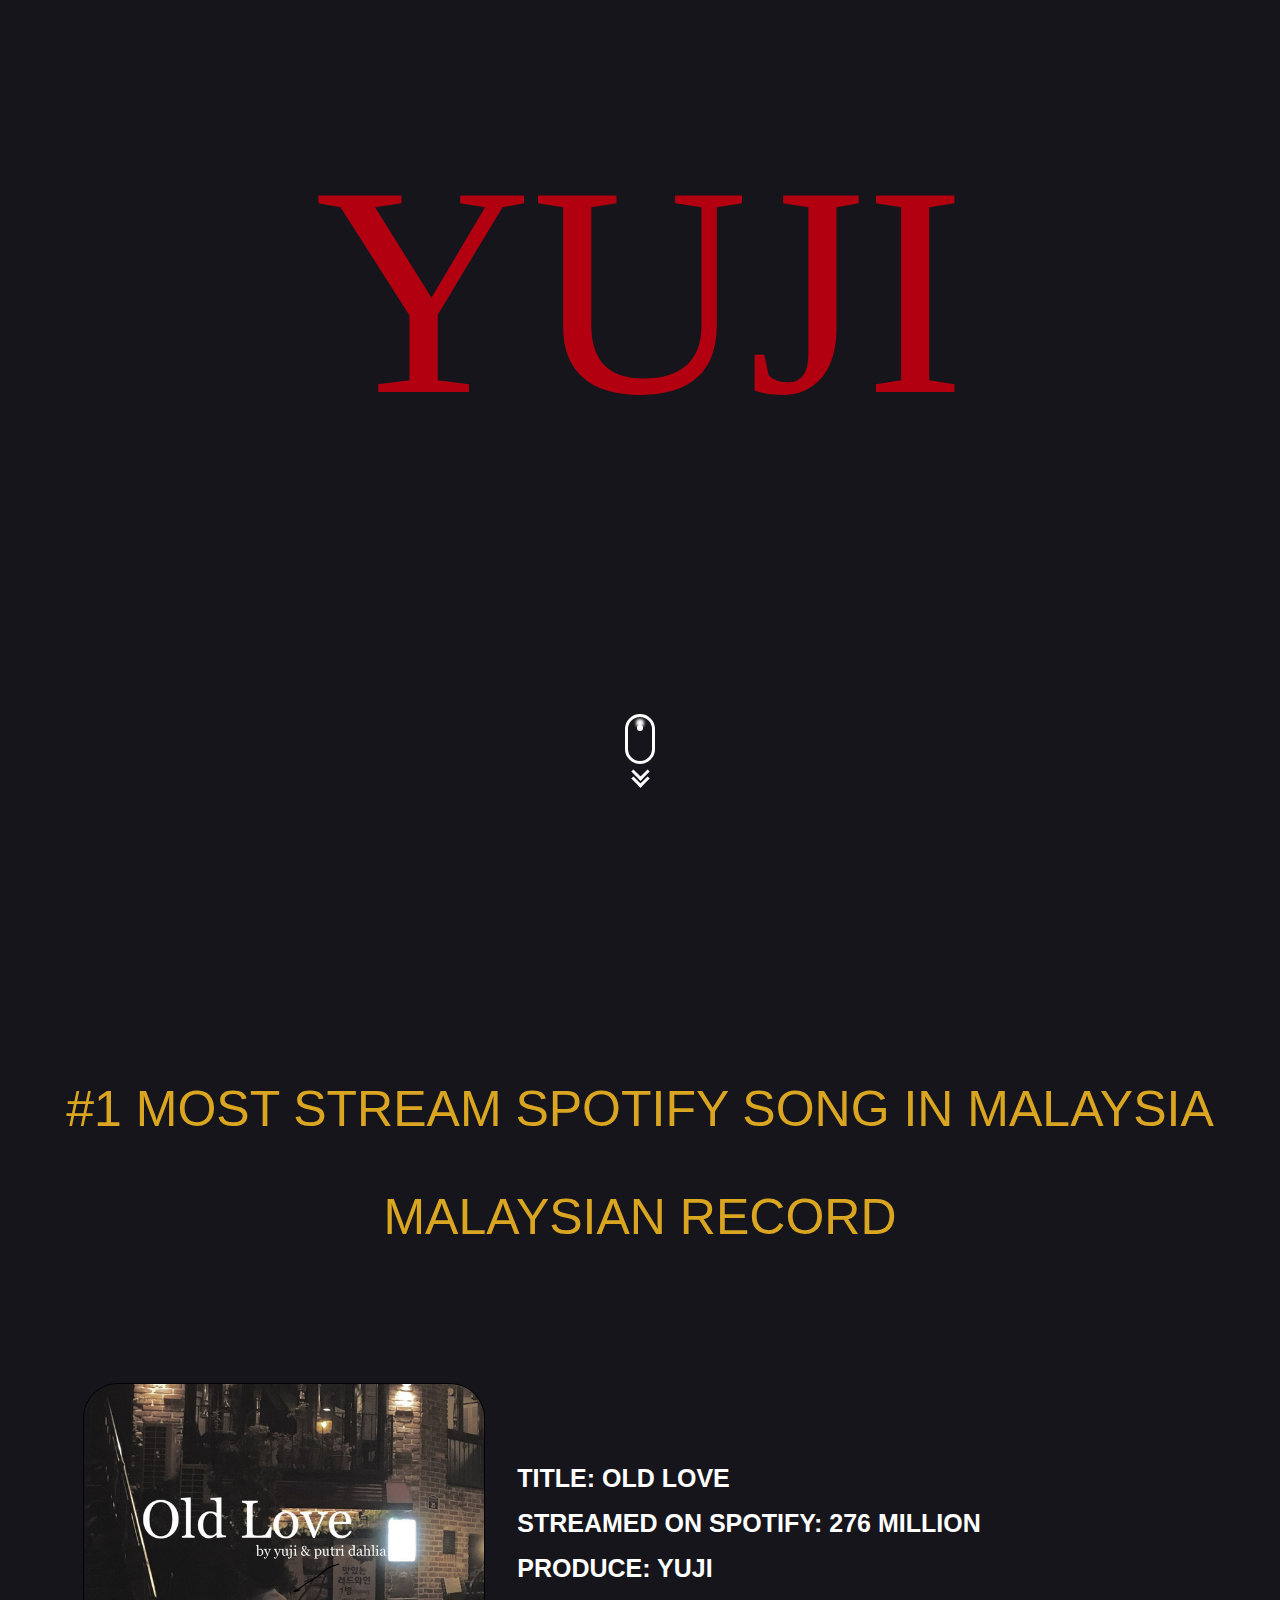
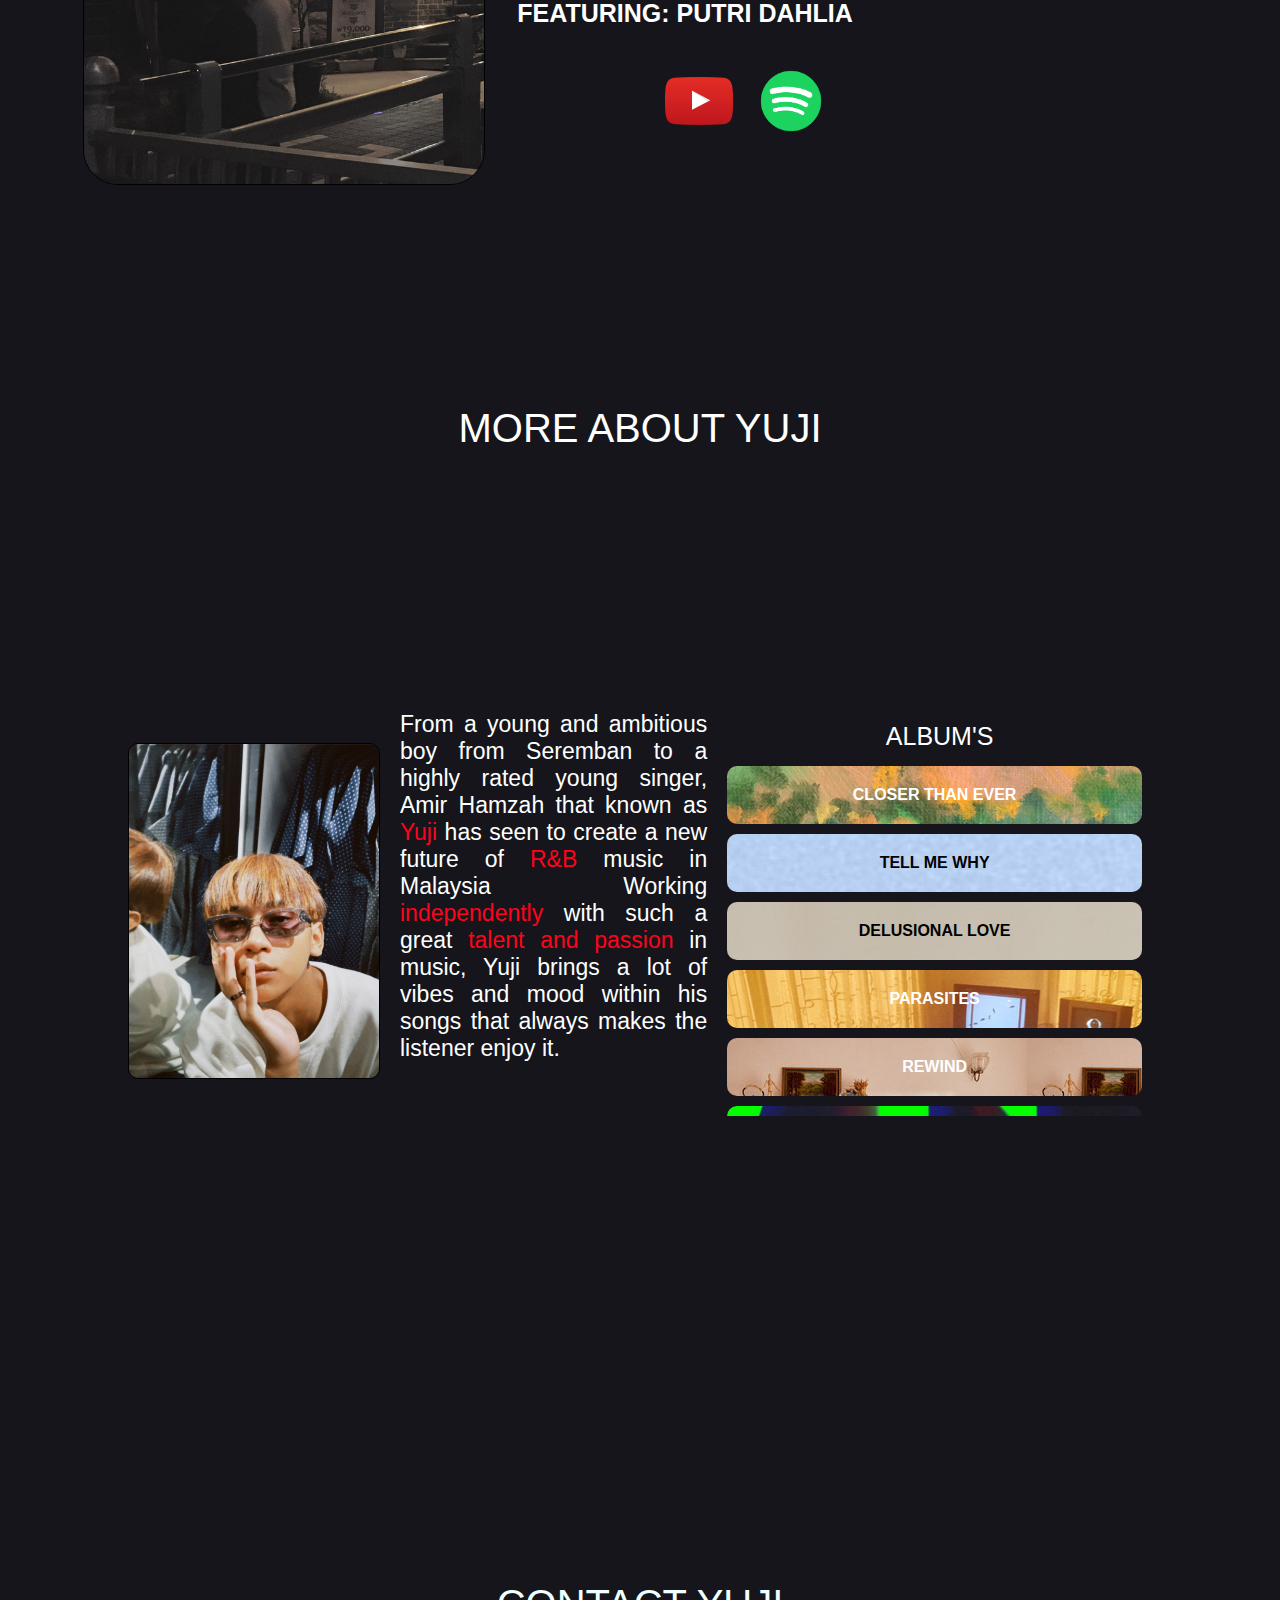
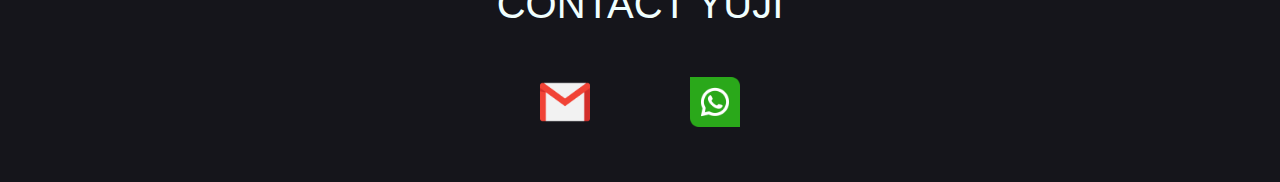
<file: artist-profile/HTML/index.html>
<!DOCTYPE html>
<html lang="en">
<head>
    <meta charset="UTF-8">
    <meta name="viewport" content="width=device-width, initial-scale=1.0">
    <title>Yuji </title>
    <link rel="stylesheet" href="../CSS/index.css">
</head>
<body>
    <p id="main-header">YUJI</p>
    <div class="scrolldown" style="--color: white">
        <div class="chevrons">
            <div class="chevrondown"></div>
            <div class="chevrondown"></div>
        </div>
    </div>
    <div class="second">
        <p id="first2">#1 MOST STREAM SPOTIFY SONG IN MALAYSIA</p>
        <p id="second2">MALAYSIAN RECORD</p>
        <div id="most">
            <table >
                <tr>
                    <th><img src="../IMAGE/old love.jpg" id="img-first"></th>
                    <th>
                        <p id="desc">
                        TITLE: OLD LOVE <br>
                        STREAMED ON SPOTIFY: 276 MILLION<br>
                        PRODUCE: YUJI<br>
                        FEATURING: PUTRI DAHLIA</p>            
                        <a href="https://youtu.be/SctrVF37GAQ?si=3c60lR4n2ow5arXd" target="youtube" style="text-decoration: none;">
                            <img src="../IMAGE/youtube icon.png" alt="YouTube" class="icon">
                        </a>
                        <a href="https://open.spotify.com/track/3W4U7TEgILGpq0EmquurtH?si=76bee172926249c3" target="spotify" style="text-decoration: none;">
                            <img src="../IMAGE/spotify icon.webp" alt="spotify" class="icon">
                        </a>
                    </th>
                </tr>
            </table>
    </div>
    </div>
    <div class="third">
        <p>MORE ABOUT YUJI</p>
        <div class="mainthird">
            <div class="left">
                <img src="../IMAGE/yuji1.jpeg" alt="yuji-kun" id="img">
                <p id="yuji-desc">
                From a young and ambitious boy from Seremban to a highly rated young singer, Amir Hamzah that known as <b>Yuji</b> has seen to create a new future of <b>R&B</b> music in Malaysia Working <b>independently</b> with such a great <b>talent and passion</b> in music, Yuji brings a lot of vibes and mood within his songs that always makes the listener enjoy it.
                </p>
                <div class="right-container">
                    <div class="right-title">ALBUM'S</div>
                    <div class="right-box">
                        <a href="https://open.spotify.com/track/2IJ0BMkxaf19IHrvbtc5cZ?si=eb609a7e7e9f416c" target="_blank"><div class="box innerbox" id="cte">CLOSER THAN EVER</div></a>
                        <a href="https://open.spotify.com/track/7f8xEWiRoJUyq4aBdCMVMS?si=b7f6385655964ead" target="_blank"><div class="box innerbox" id="tmw">TELL ME WHY</div></a>
                        <a href="https://open.spotify.com/track/2N8DFjCy523gXSFAmqukEh?si=1d475752c33f4a49" target="_blank"><div class="box innerbox" id="dl">DELUSIONAL LOVE</div></a>
                        <a href="https://open.spotify.com/track/4ASoS06kltBvEel1ekoziv?si=af6c5e32daa74e6d" target="_blank"><div class="box innerbox" id="para">PARASITES</div></a>
                        <a href="https://open.spotify.com/track/0yHtUulgJF0GEQRkyYcgJ8?si=2b8a1b6585f946c4" target="_blank"><div class="box innerbox" id="rew">REWIND</div></a>
                        <a href="https://open.spotify.com/track/76DunIkk8KTicv9fX4iqTc?si=8cac793ec0394289" target="_blank"><div class="box innerbox" id="rs">ROCKETSHIP</div></a>
                        <a href="https://open.spotify.com/track/5Ngdeep4Piw8DbMnUj95Gn?si=d568be11baba427f" target="_blank"><div class="box innerbox" id="cac">CIGARETTES AND CRY</div></a>
                        <a href="https://open.spotify.com/track/3YV57LYkAvSm8JFu11Ofug?si=350d3def8f7c4acb" target="_blank"><div class="box innerbox" id="thi">THINKIN'</div></a>
                    </div>
                </div>
            </div>     
    </div>

    <div class="fourth">
        <p>CONTACT YUJI</p>
        <div class="contact">
            <a href="https://example.com/link1" target="_blank" class="contact-option">
                <img src="../IMAGE/gmail icon.png">
            </a>
            <a href="https://example.com/link2" target="_blank" class="contact-option">
                <img src="../IMAGE/whatsapp.png">
            </a>
        </div>
    </div>

    <!-- <div class="fourth">
        <p>SOCIAL MEDIA</p>
        <div class="contact">
            <a href="https://example.com/link1" target="_blank" class="contact-option">
                <img src="../IMAGE/instagram icon.png">
            </a>
            <a href="https://example.com/link2" target="_blank" class="contact-option">
                <img src="../IMAGE/whatsapp.png">
            </a>
        </div>
    </div> -->
    
    </div>
</body>
</html>
</file>
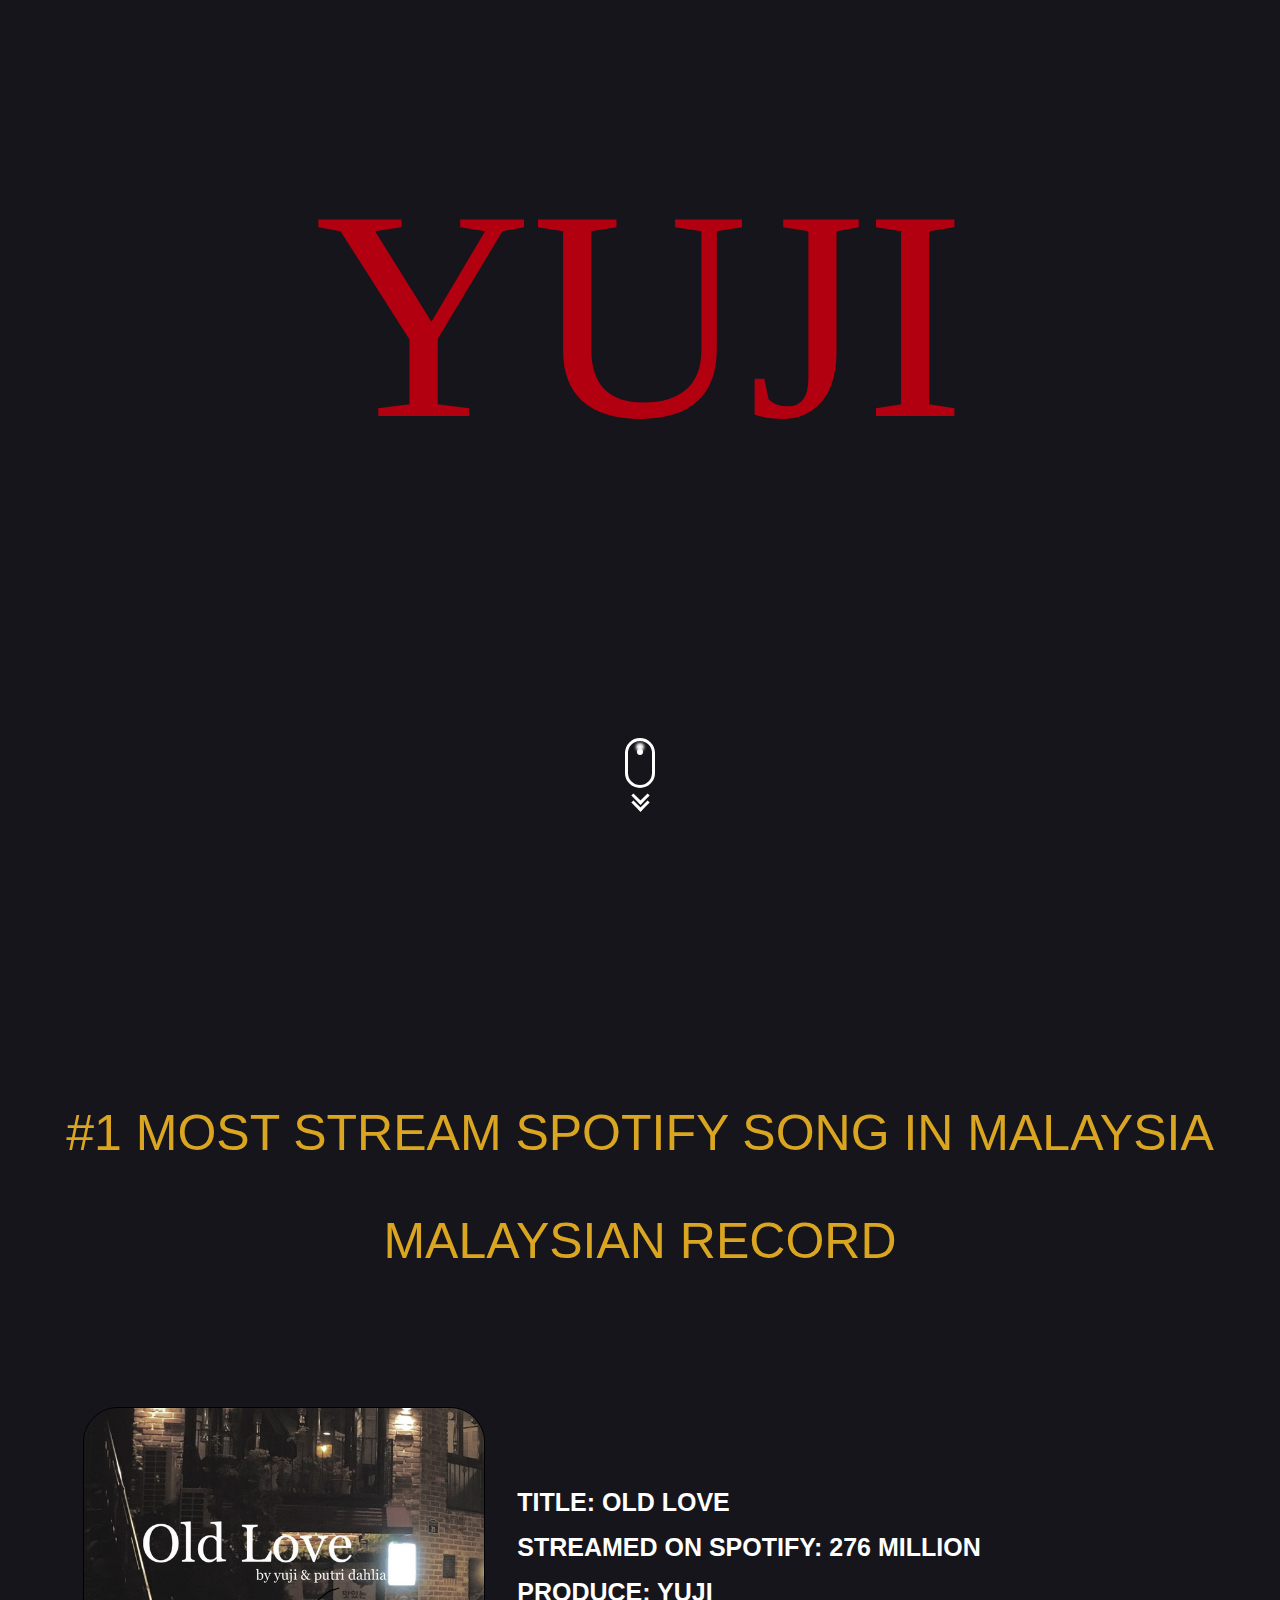
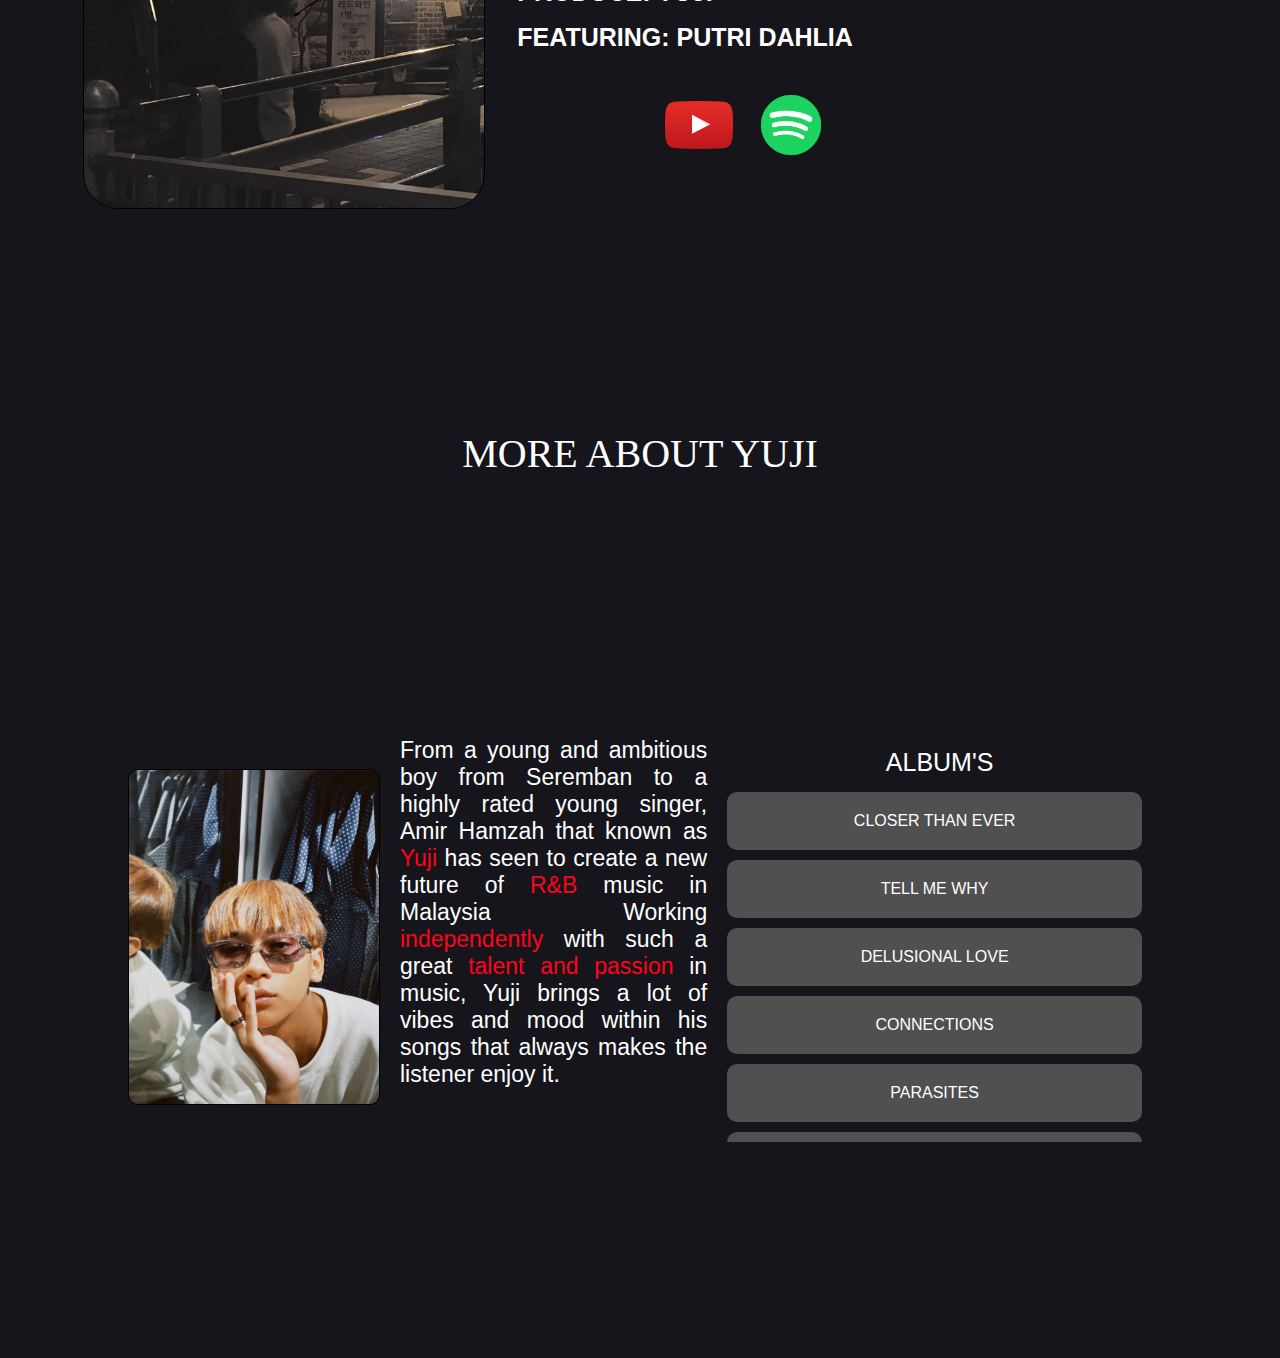
<file: artist-profile/Yuji/HTML/index.html>
<!DOCTYPE html>
<html lang="en">
<head>
    <meta charset="UTF-8">
    <meta name="viewport" content="width=device-width, initial-scale=1.0">
    <title>Yuji </title>
    <link rel="stylesheet" href="../CSS/index.css">
</head>
<body>
    <p id="main-header">YUJI</p>
    <div class="scrolldown" style="--color: white">
        <div class="chevrons">
            <div class="chevrondown"></div>
            <div class="chevrondown"></div>
        </div>
    </div>
    <div class="second">
        <p id="first2">#1 MOST STREAM SPOTIFY SONG IN MALAYSIA</p>
        <p id="second2">MALAYSIAN RECORD</p>
        <div id="most">
            <table >
                <tr>
                    <th><img src="../IMAGE/old love.jpg" id="img-first"></th>
                    <th>
                        <p id="desc">
                        TITLE: OLD LOVE <br>
                        STREAMED ON SPOTIFY: 276 MILLION<br>
                        PRODUCE: YUJI<br>
                        FEATURING: PUTRI DAHLIA</p>            
                        <a href="https://youtu.be/SctrVF37GAQ?si=3c60lR4n2ow5arXd" target="youtube" style="text-decoration: none;">
                            <img src="../IMAGE/youtube icon.png" alt="YouTube" class="icon">
                        </a>
                        <a href="https://open.spotify.com/track/3W4U7TEgILGpq0EmquurtH?si=76bee172926249c3" target="spotify" style="text-decoration: none;">
                            <img src="../IMAGE/spotify icon.webp" alt="spotify" class="icon">
                        </a>
                    </th>
                </tr>
            </table>
    </div>
    </div>
    <div class="third">
        <p>MORE ABOUT YUJI</p>
        <div class="mainthird">
            <div class="left">
                <img src="../IMAGE/yuji1.jpeg" alt="yuji-kun" id="img">
                <p id="yuji-desc">
                From a young and ambitious boy from Seremban to a highly rated young singer, Amir Hamzah that known as <b>Yuji</b> has seen to create a new future of <b>R&B</b> music in Malaysia Working <b>independently</b> with such a great <b>talent and passion</b> in music, Yuji brings a lot of vibes and mood within his songs that always makes the listener enjoy it.
                </p>
                <div class="right-container">
                    <div class="right-title">ALBUM'S</div>
                    <div class="right-box">
                        <div class="box innerbox">CLOSER THAN EVER</div>
                        <div class="box innerbox">TELL ME WHY</div>
                        <div class="box innerbox">DELUSIONAL LOVE</div>
                        <div class="box innerbox">CONNECTIONS</div>
                        <div class="box innerbox">PARASITES</div>
                        <div class="box innerbox">REWIND</div>
                        <div class="box innerbox">ROCKETSHIP</div>
                        <div class="box innerbox">CIGGARETTES AND CRY</div>
                        <div class="box innerbox">THINKIN'</div>
                    </div>
                </div>
            </div>     
    </div>
    </div>
</body>
</html>
</file>
<file: artist-profile/CSS/index.css>
body{
    margin: 0;
    background-color: #15151b;
    display: flex;
    flex-direction: column;
    align-items: center;
    justify-content: center;
    height: 100vh;
}

/* here's the header */
#main-header{
    font-size: 300px;
    color: #b20011;
    font-family: Cambria, Cochin, Georgia, Times, 'Times New Roman', serif;
    text-align: center;
    margin-top: 2600px;
    margin-bottom: 250px;
}

/* arrow down animation */

.scrolldown {
    --color: white;
    --sizeX: 30px;
    --sizeY: 50px;
    position: relative;
    width: var(--sizeX);
    height: var(--sizeY);
    margin-left: var(sizeX / 2);
    border: calc(var(--sizeX) / 10) solid var(--color);
    border-radius: 50px;
    box-sizing: border-box;
    margin-bottom: 16px;
  }
  
  .scrolldown::before {
    content: "";
    position: absolute;
    bottom: 30px;
    left: 50%;
    width: 6px;
    height: 6px;
    margin-left: -3px;
    background-color: var(--color);
    border-radius: 100%;
    animation: scrolldown-anim 2s infinite;
    box-sizing: border-box;
    box-shadow: 0px -5px 3px 1px white;
  }
  
  @keyframes scrolldown-anim {
    0% {
      opacity: 0;
      height: 6px;
    }
  
    40% {
      opacity: 1;
      height: 10px;
    }
  
    80% {
      transform: translate(0, 20px);
      height: 10px;
      opacity: 0;
    }
  
    100% {
      height: 3px;
      opacity: 0;
    }
  }
  
  .chevrons {
    padding: 6px 0 0 0;
    margin-left: -3px;
    margin-top: 48px;
    width: 30px;
    display: flex;
    flex-direction: column;
    align-items: center;
  }
  
  .chevrondown {
    margin-top: -6px;
    position: relative;
    border: solid var(--color);
    border-width: 0 3px 3px 0;
    display: inline-block;
    width: 10px;
    height: 10px;
    transform: rotate(45deg);
  }
  
  .chevrondown:nth-child(odd) {
    animation: pulse54012 500ms ease infinite alternate;
  }
  
  .chevrondown:nth-child(even) {
    animation: pulse54012 500ms ease infinite alternate 250ms;
  }
  
  @keyframes pulse54012 {
    from {
      opacity: 0;
    }
  
    to {
      opacity: 0.5;
    }
  }

  /* second on scroll */
  .second{
    margin-top: 250px;
    font-family: 'Gill Sans', 'Gill Sans MT', Calibri, 'Trebuchet MS', sans-serif;
  }

  #first2{
    color: goldenrod;
    font-size: 50px;
    text-align: center;
  }

  #second2{
    color: goldenrod;
    font-size: 50px;
    text-align: center;
  }

  #most{
    margin-top: 120px;
  }

  #most img{
    height: 400px;
  }

  #most p{
    color: white;
    font-size: 25px;
    padding: 0px;
  }

  .second #most table th{
    padding: 15px;
  }

  #img-first{
    border-radius: 35px;
    border: 1px solid rgb(0, 0, 0);
  }

  #desc{
    text-align: left; 
    line-height: 45px;
    font-family: 'Trebuchet MS', 'Lucida Sans Unicode', 'Lucida Grande', 'Lucida Sans', Arial, sans-serif;
  }

  .icon {
    max-width: 90px; /* Adjust the size as needed */
    max-height: 80px;
    margin-right: 8px; /* Adds some space between the icons */
    vertical-align: middle; /* Aligns the icons with the text */
  }

  .third p{
    margin-top: 200px;
    color: white;
    font-size: 40px;
    text-align: center;
    font-family: 'Gill Sans', 'Gill Sans MT', Calibri, 'Trebuchet MS', sans-serif;
  }

  .left {
    display: flex;
    align-items: center;
    gap: 20px;
    padding: 20px;
    max-width: 80%;
    margin: 0 auto;
}

.left img {
    max-width: 250px;
    border: 1px solid black;
    border-radius: 10px;
}

#yuji-desc {
    max-width: 30%;
    margin-bottom: 250px;
    font-size: 23px;
    text-align: justify;
    font-family: 'Trebuchet MS', 'Lucida Sans Unicode', 'Lucida Grande', 'Lucida Sans', Arial, sans-serif;
}

#yuji-desc b{
  color: #ff031c;
  font-weight: normal;
}

.right-container {
  width: 50%;
  display: flex;
  flex-direction: column;
}

.right-title {
  color: white;
  padding: 15px;
  text-align: center;
  font-size: 25px; /* Font size for the title */
  font-family: 'Trebuchet MS', 'Lucida Sans Unicode', 'Lucida Grande', 'Lucida Sans', Arial, sans-serif;
}

.right-box {
  height: 350px; /* Fixed height */
  display: flex;
  flex-direction: column;
  gap: 10px;
  overflow-y: scroll; /* Enable vertical scrolling */
  padding-right: 10px; /* Adjust space for content */
  
  /* Hide scrollbar in modern browsers */
  scrollbar-width: none; /* Firefox */
  -ms-overflow-style: none;  /* Internet Explorer 10+ */
}

.right-box::-webkit-scrollbar {
  display: none; /* Chrome, Safari, and Opera */
}

.box {
  padding: 20px;
  background-color: #202020;
  color: white;
  text-align: center;
  border-radius: 10px;
  cursor: pointer;
  font-family: 'Trebuchet MS', 'Lucida Sans Unicode', 'Lucida Grande', 'Lucida Sans', Arial, sans-serif;
}

.innerbox{
  background-color: #505050; /* Different color for top box */
  font-weight: bold;
  
}

a{
  text-decoration: none;
}

#cte {
  background-image: url(../IMAGE/closer\ than\ ever.jpg);
}

#tmw{
  background-image: url(../IMAGE/tmw.jpg);
  color: black;
}

#dl{
  background-image: url(../IMAGE/dl.jpg);
  color: black;
}

#para{
  background-image: url(../IMAGE/para.jpg);
  color: white;
}

#rew{
  background-image: url(../IMAGE/rew.jpg);
}

#rs{
  background-image: url(../IMAGE/rs.jpg);
}

#cac{
  background-image: url(../IMAGE/cac.jpg);
}

#thi{
  background-image: url(../IMAGE/thi.jpg);
}

.fourth p{
  color: azure;
}

.fourth {
  display: flex;
  flex-direction: column;
  justify-content: center;
  align-items: center;
  height: 50vh; /* Full viewport height to center vertically */
  text-align: center;
}

.contact {
  display: flex;
  justify-content: space-between;
  width: 200px; /* Adjust width to the space between the two icons */
  margin-top: 10px;
}

.contact-option img {
  width: 50px;  /* Adjust size of icons */
  height: 50px;
  cursor: pointer;
  transition: transform 0.3s ease;
}

.contact-option img:hover {
  transform: scale(1.1);  /* Enlarge icon on hover */
}
</file>
<file: artist-profile/Yuji/CSS/index.css>
body{
    margin: 0;
    background-color: #15151b;
    display: flex;
    flex-direction: column;
    align-items: center;
    justify-content: center;
    height: 100vh;
}

/* here's the header */
#main-header{
    font-size: 300px;
    color: #b20011;
    font-family: Cambria, Cochin, Georgia, Times, 'Times New Roman', serif;
    text-align: center;
    margin-top: 2200px;
    margin-bottom: 250px;
}

/* arrow down animation */

.scrolldown {
    --color: white;
    --sizeX: 30px;
    --sizeY: 50px;
    position: relative;
    width: var(--sizeX);
    height: var(--sizeY);
    margin-left: var(sizeX / 2);
    border: calc(var(--sizeX) / 10) solid var(--color);
    border-radius: 50px;
    box-sizing: border-box;
    margin-bottom: 16px;
  }
  
  .scrolldown::before {
    content: "";
    position: absolute;
    bottom: 30px;
    left: 50%;
    width: 6px;
    height: 6px;
    margin-left: -3px;
    background-color: var(--color);
    border-radius: 100%;
    animation: scrolldown-anim 2s infinite;
    box-sizing: border-box;
    box-shadow: 0px -5px 3px 1px white;
  }
  
  @keyframes scrolldown-anim {
    0% {
      opacity: 0;
      height: 6px;
    }
  
    40% {
      opacity: 1;
      height: 10px;
    }
  
    80% {
      transform: translate(0, 20px);
      height: 10px;
      opacity: 0;
    }
  
    100% {
      height: 3px;
      opacity: 0;
    }
  }
  
  .chevrons {
    padding: 6px 0 0 0;
    margin-left: -3px;
    margin-top: 48px;
    width: 30px;
    display: flex;
    flex-direction: column;
    align-items: center;
  }
  
  .chevrondown {
    margin-top: -6px;
    position: relative;
    border: solid var(--color);
    border-width: 0 3px 3px 0;
    display: inline-block;
    width: 10px;
    height: 10px;
    transform: rotate(45deg);
  }
  
  .chevrondown:nth-child(odd) {
    animation: pulse54012 500ms ease infinite alternate;
  }
  
  .chevrondown:nth-child(even) {
    animation: pulse54012 500ms ease infinite alternate 250ms;
  }
  
  @keyframes pulse54012 {
    from {
      opacity: 0;
    }
  
    to {
      opacity: 0.5;
    }
  }

  /* second on scroll */
  .second{
    margin-top: 250px;
    font-family: 'Gill Sans', 'Gill Sans MT', Calibri, 'Trebuchet MS', sans-serif;
  }

  #first2{
    color: goldenrod;
    font-size: 50px;
    text-align: center;
  }

  #second2{
    color: goldenrod;
    font-size: 50px;
    text-align: center;
  }

  #most{
    margin-top: 120px;
  }

  #most img{
    height: 400px;
  }

  #most p{
    color: white;
    font-size: 25px;
    padding: 0px;
  }

  .second #most table th{
    padding: 15px;
  }

  #img-first{
    border-radius: 35px;
    border: 1px solid rgb(0, 0, 0);
  }

  #desc{
    text-align: left; 
    line-height: 45px;
    font-family: 'Trebuchet MS', 'Lucida Sans Unicode', 'Lucida Grande', 'Lucida Sans', Arial, sans-serif;
  }

  .icon {
    max-width: 90px; /* Adjust the size as needed */
    max-height: 80px;
    margin-right: 8px; /* Adds some space between the icons */
    vertical-align: middle; /* Aligns the icons with the text */
  }

  .third p{
    margin-top: 200px;
    color: white;
    font-size: 40px;
    font-family: 'Times New Roman', Times, serif;
    text-align: center;
  }
  
  .mainthird{
  }

  .left {
    display: flex;
    align-items: center;
    gap: 20px;
    padding: 20px;
    max-width: 80%;
    margin: 0 auto;
}

.left img {
    max-width: 250px;
    border: 1px solid black;
    border-radius: 10px;
}

#yuji-desc {
    max-width: 30%;
    margin-bottom: 250px;
    font-size: 23px;
    text-align: justify;
    font-family: 'Trebuchet MS', 'Lucida Sans Unicode', 'Lucida Grande', 'Lucida Sans', Arial, sans-serif;
}

#yuji-desc b{
  color: #ff031c;
  font-weight: normal;
}

.right-container {
  width: 50%;
  display: flex;
  flex-direction: column;
}

.right-title {
  color: white;
  padding: 15px;
  text-align: center;
  font-size: 25px; /* Font size for the title */
  font-family: 'Trebuchet MS', 'Lucida Sans Unicode', 'Lucida Grande', 'Lucida Sans', Arial, sans-serif;
}

.right-box {
  height: 350px; /* Fixed height */
  display: flex;
  flex-direction: column;
  gap: 10px;
  overflow-y: scroll; /* Enable vertical scrolling */
  padding-right: 10px; /* Adjust space for content */
  
  /* Hide scrollbar in modern browsers */
  scrollbar-width: none; /* Firefox */
  -ms-overflow-style: none;  /* Internet Explorer 10+ */
}

.right-box::-webkit-scrollbar {
  display: none; /* Chrome, Safari, and Opera */
}

.box {
  padding: 20px;
  background-color: #202020;
  color: white;
  text-align: center;
  border-radius: 10px;
  cursor: pointer;
  font-family: 'Trebuchet MS', 'Lucida Sans Unicode', 'Lucida Grande', 'Lucida Sans', Arial, sans-serif;
}

.innerbox{
  background-color: #505050; /* Different color for top box */

}
</file>
